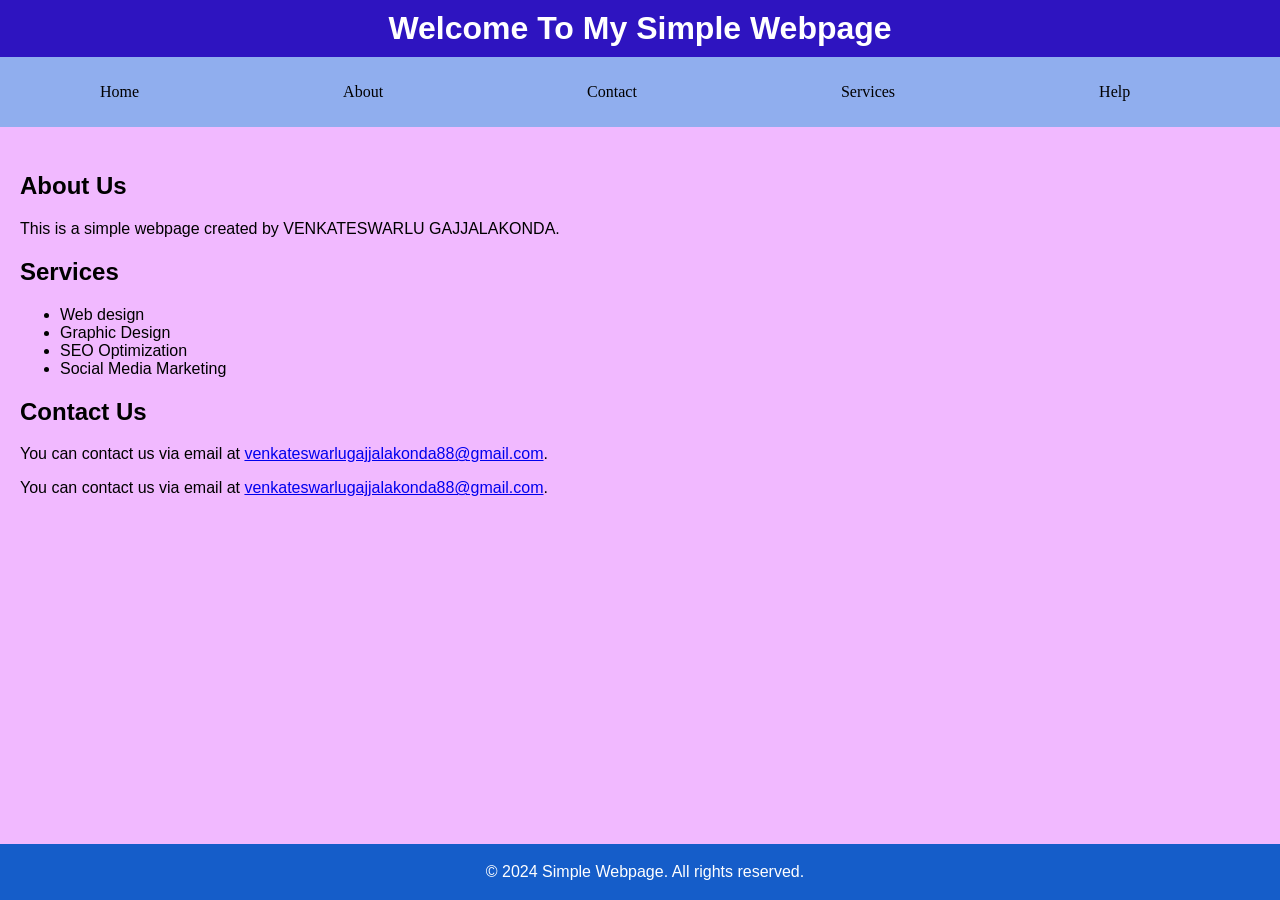
<file: TASK-1/index.html>
<!DOCTYPE html>
<html lang="en">
<head>
    <meta charset="UTF-8">
    <meta name="viewport" content="width=device-width, initial-scale=1.0">
    <title>Simple Webpage</title>
    <meta name="description" content="This is a simple webpage created by KUMARI PATHIVADA. We offer web design, 
    graphic design, SEO optimization, and social media marketing services. Contact us via email at kumari@gmail.com.">
    <meta name="keywords" content="web design, graphic design, SEO, social media marketing, contact, services">
    <meta name="author" content="VENKATESWARLU GAJJALAKONDA">
    <link rel="stylesheet" href="index.css">
    <link rel="stylesheet" href="index.css">
</head>
<body>
    <header>
        <h1>Welcome To My Simple Webpage</h1>
    </header>
    <section>
        <nav>
            <ul>
                <li><a href="#">Home</a></li>
                <li><a href="#">About</a></li>
                <li><a href="#">Contact</a></li>
                <li><a href="#">Services</a></li>
                <li><a href="#">Help</a></li>
            </ul>
        </nav>
    </section>
    
    <main>
        <section>
            <h2>About Us</h2>
            <p>This is a simple webpage created by VENKATESWARLU GAJJALAKONDA.</p>
        </section>
        
       
        <section>
            <h2>Services</h2>
            <ul>
                <li>Web design</li>
                <li>Graphic Design</li>
                <li>SEO Optimization</li>
                <li>Social Media Marketing</li>
            </ul>
        </section>
         <section>
            <h2>Contact Us</h2>
            <p>You can contact us via email at <a href="mailto:venkateswarlugajjalakonda88@gmail.com">venkateswarlugajjalakonda88@gmail.com</a>.</p>
            <p>You can contact us via email at <a href="mailto:venkateswarlugajjalakonda88@gmail.com">venkateswarlugajjalakonda88@gmail.com</a>.</p>
        </section>

        
    </main>
    
    <footer>
        <p>&copy; 2024 Simple Webpage. All rights reserved.</p>
    </footer>
</body>
</html>
</file>
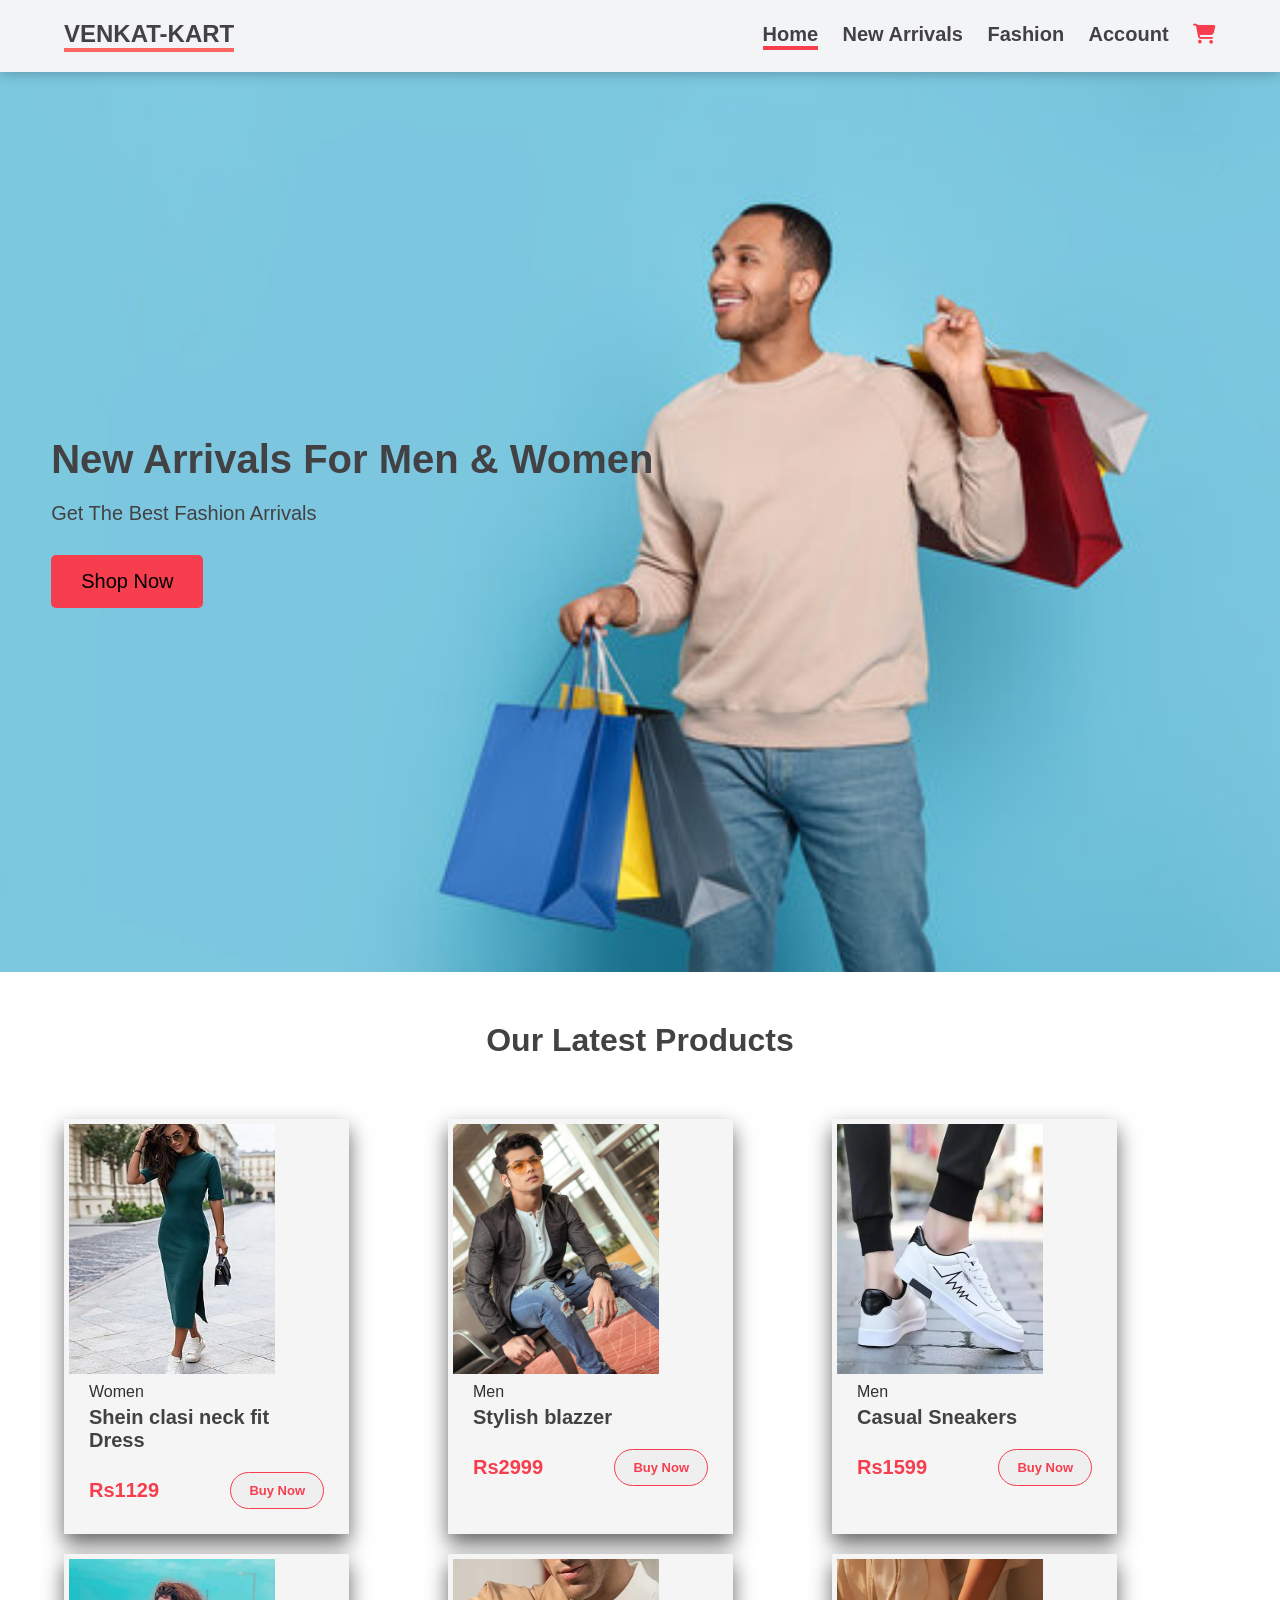
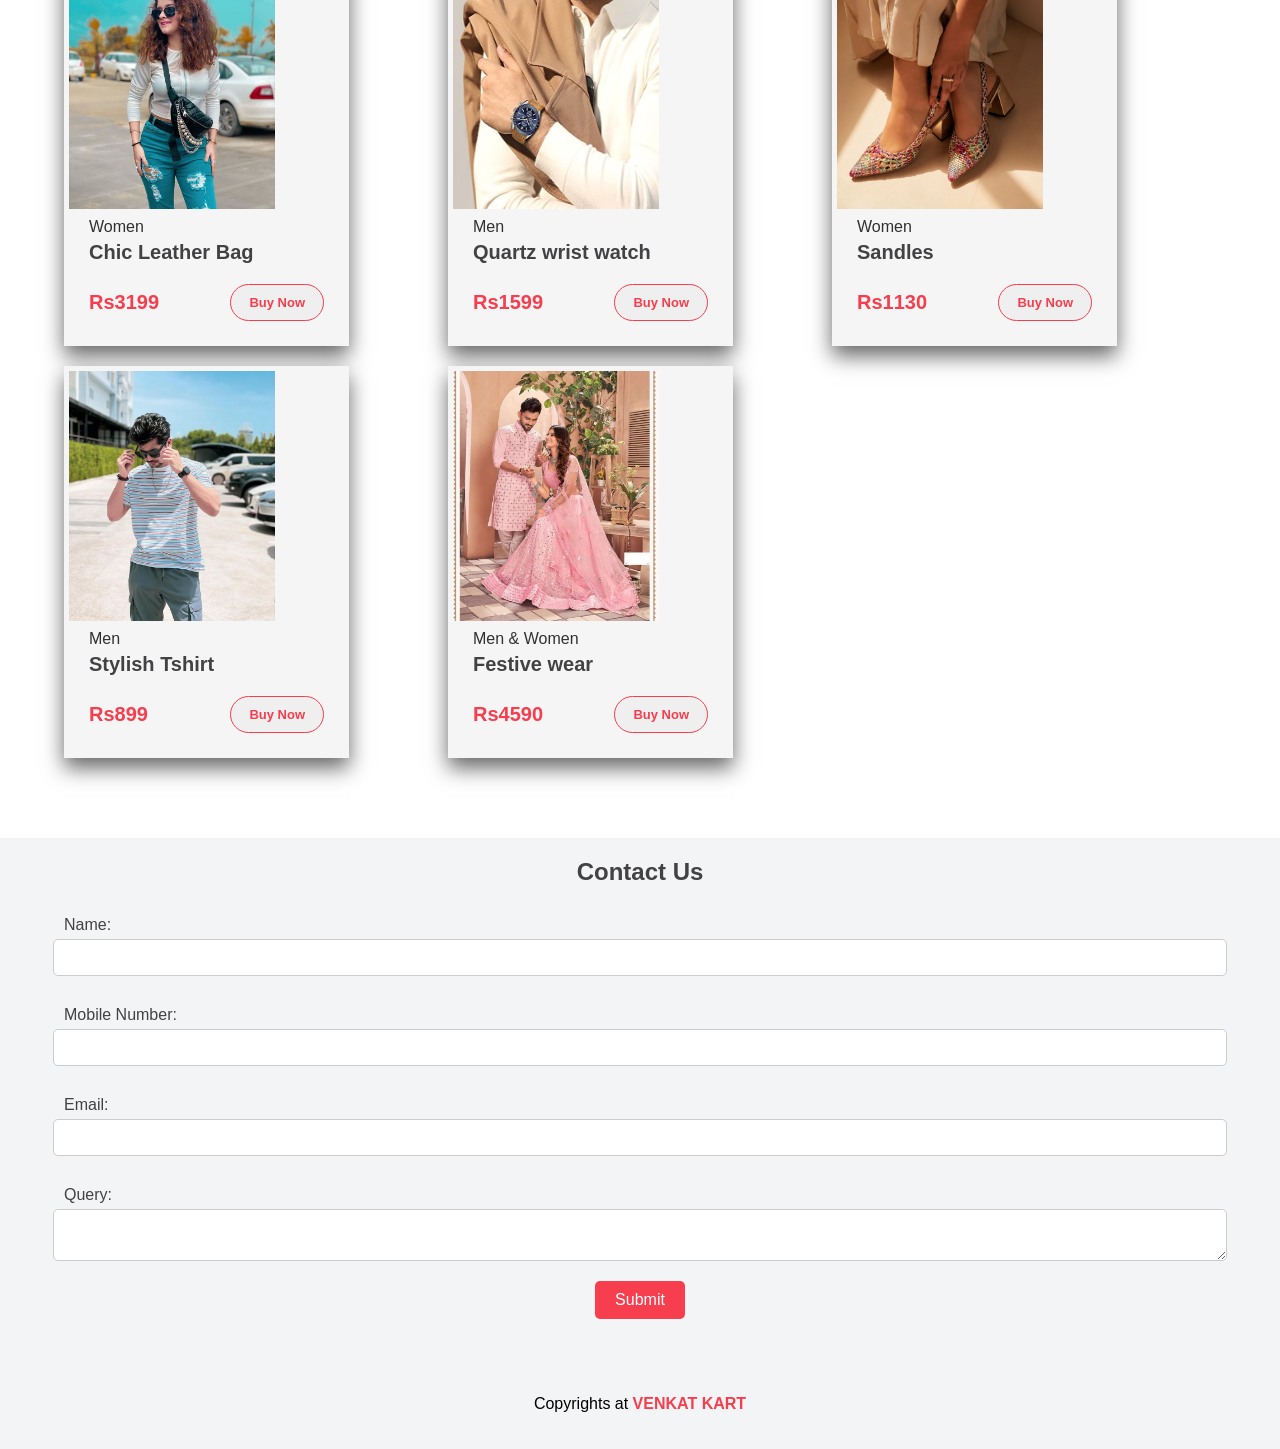
<file: TASK-3/task3.html>
<!DOCTYPE html>
<html lang="en">
<head>
    <meta charset="UTF-8">
    <meta name="viewport" content="width=device-width, initial-scale=1.0">
    <script src="https://cdnjs.cloudflare.com/ajax/libs/jquery/3.7.1/jquery.min.js" integrity="sha512-v2CJ7UaYy4JwqLDIrZUI/4hqeoQieOmAZNXBeQyjo21dadnwR+8ZaIJVT8EE2iyI61OV8e6M8PP2/4hpQINQ/g==" crossorigin="anonymous" referrerpolicy="no-referrer"></script>
    <script src="task3.js"></script>
    <link rel="stylesheet" href="https://cdnjs.cloudflare.com/ajax/libs/font-awesome/6.5.2/css/all.min.css" integrity="sha512-SnH5WK+bZxgPHs44uWIX+LLJAJ9/2PkPKZ5QiAj6Ta86w+fsb2TkcmfRyVX3pBnMFcV7oQPJkl9QevSCWr3W6A==" crossorigin="anonymous" referrerpolicy="no-referrer" />
    <link rel="stylesheet" href="task3.css">
    <title>VENKATESWARLU</title>
</head>
<body>
    <nav class="navbar">
        <div class="logo"><h1>VENKAT-KART</h1></div>
        <ul class="menu">
            <li><a href="" class="active">Home</a></li>
            <li><a href="">New Arrivals</a></li>
            <li><a href="">Fashion</a></li>
            <li><a href="">Account</a></li>
            <li><a href=""><i class="fas fa-shopping-cart"></i></a></li>
        </ul>
        <div class="menu-btn">
          <i class="fa fa-bars"></i>
        </div>
    </nav>
    <section class="content">
        <h1>New Arrivals For Men & Women</h1>
        <p>Get The Best Fashion Arrivals</p>
        <button>Shop Now</button>
    </section>
    <h1 class="pheading">Our Latest Products</h1>
    <section class="sec">
        <div class="products">
            <!-- Product cards go here -->
            <div class="card">
                <div class="img"><img src="1.png" alt=""></div>
                <div class="desc">Women</div>
                <div class="title">Shein clasi neck fit Dress</div>
                <div class="box">
                    <div class="price">Rs1129</div>
                    <button class="btn">Buy Now</button>
                </div>
            </div>

            <div class="card">
                <div class="img"><img src="2.png" alt=""></div>
                <div class="desc">Men</div>
                <div class="title">Stylish blazzer</div>
                <div class="box">
                    <div class="price">Rs2999</div>
                    <button class="btn">Buy Now</button>
                </div>
            </div>

            <div class="card">
                <div class="img"><img src="3.png" alt=""></div>
                <div class="desc">Men</div>
                <div class="title">Casual Sneakers</div>
                <div class="box">
                    <div class="price">Rs1599</div>
                    <button class="btn">Buy Now</button>
                </div>
            </div>

            <div class="card">
                <div class="img"><img src="4.png" alt=""></div>
                <div class="desc">Women</div>
                <div class="title">Chic Leather Bag</div>
                <div class="box">
                    <div class="price">Rs3199</div>
                    <button class="btn">Buy Now</button>
                </div>
            </div>

            <div class="card">
                <div class="img"><img src="5.png" alt=""></div>
                <div class="desc">Men</div>
                <div class="title">Quartz wrist watch</div>
                <div class="box">
                    <div class="price">Rs1599</div>
                    <button class="btn">Buy Now</button>
                </div>
            </div>

            <div class="card">
                <div class="img"><img src="6.png" alt=""></div>
                <div class="desc">Women</div>
                <div class="title">Sandles</div>
                <div class="box">
                    <div class="price">Rs1130</div>
                    <button class="btn">Buy Now</button>
                </div>
            </div>

            <div class="card">
                <div class="img"><img src="7.png" alt=""></div>
                <div class="desc">Men</div>
                <div class="title">Stylish Tshirt</div>
                <div class="box">
                    <div class="price">Rs899</div>
                    <button class="btn">Buy Now</button>
                </div>
            </div>

            <div class="card">
                <div class="img"><img src="8.png" alt=""></div>
                <div class="desc">Men & Women</div>
                <div class="title">Festive wear</div>
                <div class="box">
                    <div class="price">Rs4590</div>
                    <button class="btn">Buy Now</button>
                </div>
            </div>
        </div>
    </section>
    <section class="contact-form">
        <h1>Contact Us</h1>
        <form id="contactForm">
            <label for="name">Name:</label>
            <input type="text" id="name" name="name" required>
            
            <label for="mobile">Mobile Number:</label>
            <input type="text" id="mobile" name="mobile" required>
            
            <label for="email">Email:</label>
            <input type="email" id="email" name="email" required>
            
            <label for="query">Query:</label>
            <textarea id="query" name="query" required></textarea>
            
            <button type="submit">Submit</button>
        </form>
        <p id="formMessage" class="form-message"></p>
    </section>
    <footer>
        <p>Copyrights at<a href=""> VENKAT KART</a></p>
    </footer>
    <script>
        $(".menu-btn").click(function(){
            $(".navbar .menu").toggleClass("active");
            $(".menu-btn i").toggleClass("active");
        })
    </script>
</body>
</html>
</file>
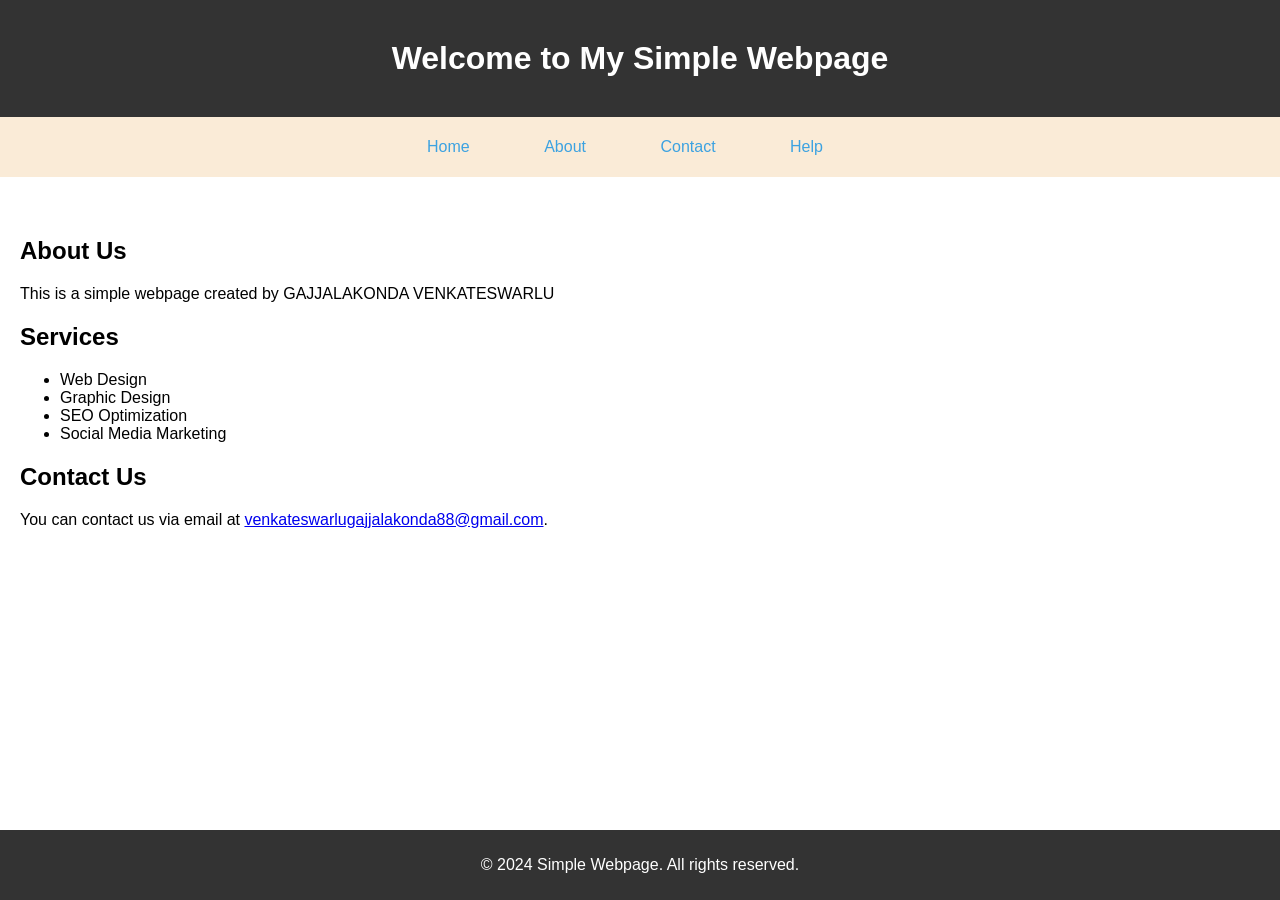
<file: TASK2/task2.html>
<!DOCTYPE html>
<html lang="en">
<head>
    <meta charset="UTF-8">
    <meta name="viewport" content="width=device-width, initial-scale=1.0">
    <title>Simple Webpage</title>
    <link rel="stylesheet" href="task2.css">
</head>
<body>
    <header>
        <h1>Welcome to My Simple Webpage</h1>
    </header>
    <section>
        <nav>
            <ul>
                <li><a href="#">Home</a></li>
                <li><a href="#">About</a></li>
                <li><a href="#">Contact</a></li>
                <li><a href="#">Help</a></li>
            </ul>
        </nav>
    </section>
    
    <main>
        <section>
            <h2>About Us</h2>
            <p>This is a simple webpage created by GAJJALAKONDA VENKATESWARLU</p>
        </section>
        
       
        <section>
            <h2>Services</h2>
            <ul>
                <li>Web Design</li>
                <li>Graphic Design</li>
                <li>SEO Optimization</li>
                <li>Social Media Marketing</li>
            </ul>
        </section>
         <section>
            <h2>Contact Us</h2>
            <p>You can contact us via email at <a href="mailto:venkateswarlugajjalakonda88@gmail.com">venkateswarlugajjalakonda88@gmail.com</a>.</p>
        </section>
    </main>
    
    <footer>
        <p>&copy; 2024 Simple Webpage. All rights reserved.</p>
    </footer>
</body>
</html>
</file>
<file: TASK-1/index.css>
/* Base styles */
body {
    font-family: Arial, sans-serif;
    margin: 0;
    padding: 0;
}

header {
    background-color: #2e14c0;
    color:white;
    padding: 5px;
}
body{
    background-color:rgb(241, 185, 255);
}

header h1 {
    margin: 0;
    text-align: center;
    padding: 5px;
    border-radius: 10px;
}

nav {
    background-color:rgb(144, 174, 238);
    padding: 10px;
    font-family:Georgia, 'Times New Roman', Times, serif
}

nav ul {
    list-style-type: none;
    padding: 0;
}

nav ul li {
    display: inline;
    margin-right: 20px;
}

nav ul li a {
    color: black;
    text-decoration: none;
    margin: 90px;
}
nav ul li a:hover {
    text-decoration: underline;

}

nav ul li a:hover {
    color: #094265;
}

main {
    padding: 20px;
}

section {
    margin-bottom: 5px;
}

footer {
    background-color: #155dc9;
    text-align: center;
    color: #fff;
    padding: 3px 5px;
    position: fixed;
    bottom: 0;
    width: 100%;
}



/* Responsive styles */
@media screen and (max-width: 768px) {
    header h1 {
        font-size: 24px;
    }
    nav ul li {
        display: block;
        margin: 10px 0;
    }
    nav ul li a {
        margin: 0;
    }
    footer {
        position: relative;
    }
}

@media screen and (max-width: 480px) {
    header h1 {
        font-size: 20px;
    }
}
</file>
<file: TASK-3/task3.css>
*{
    margin: 0;
    padding: 0;
    font-family: sans-serif;
}
body{
    height: 100%;
}
.menu-btn{
    color:#424144;
    font-size: 23px;
    cursor: pointer;
    display: none;
}
.navbar{
    padding: 20px 5%;
    display: flex;
    justify-content: space-between;
    align-items: center;
    position: sticky;
    top: 0%;
    z-index: 999;
    background-color: #f3f4f6;
    box-shadow: 0 0 14px rgba(0,0,0,0.3);
}
.navbar .logo h1{
    color: #424144;
    border-bottom: 4px solid #fd6561;
}
.navbar .menu li{
    list-style: none;
    display: inline-block;
}
.navbar .menu li a{
    display: block;
    margin-left: 20px;
    color: #424144;
    border-bottom: 4px solid transparent;
    text-decoration: none;
    font-size: 20px;
    font-weight:  bold;
}
.navbar .menu li .active{
    border-bottom: 4px solid #f63e4e;
}
.navbar .menu li a i{
    color: #f63e4e;
}
.navbar .menu li a:hover{
    border-bottom: 4px solid #f63e4e;
}

.content{
    background-image: url(shops2.jpg);
    background-size: cover;
    background-repeat: no-repeat;
    padding: 0 4%;
    display: flex;
    flex-direction: column;
    justify-content: center;
    align-items: flex-start;
    color:#424144;
    height:100vh;
}
.content h1{
    font-size: 40px;

}
.content p{
    font-size: 20px;
    margin-top: 20px;
    
}
.content button{
    margin-top: 30px;
    padding: 15px 30px;
    border: none;
    background-color: #f63e4e;
    text-shadow: white;
    font-size:20px;
    border-radius:5px;
    cursor:pointer;
}

.pheading{
    text-align: center;
    margin: 50px 200px;
    color: #424144;
}
 .sec{
    padding: 10px 5%;
 }

 .products{
    display: grid;
    grid-template-columns:repeat(auto-fit,minmax(320px,1fr))
 }
 .products .card{
    width:275px;
    background-color: #f5f5f5;
    box-shadow:0 10px 20px rgba(0,0,0,0.6);
    padding:5px;
    margin-bottom: 20px;
 }
 .products .card img{
    height:250px;
    width:75%;
 }
 .products .card .desc{
    padding:5px 20px;
    opacity:0.8;
 }
 .products .card .title{
    font-weight:900;
    font-size: 20px;
    color:#424244;
    padding: 0 20px;
}
.products .card .box{

    display:flex;
    justify-content: space-between;
    align-items:center;
    padding: 20px;
}
.products .card .box .price{
    color: #f63e4e;
    font-size:20px;
    font-weight:bold;
}
.products .card .box .btn{
    font-size:13px;
    color: #f63e4e;
    padding:10px 18px;
    font-weight:900;
    border: 1px solid #f63e4e;
    border-radius:20px;
}
.products .card .box .btn:hover{
    cursor: pointer;
    background-color: #f63e4e;
    color: white;
}
footer{
    background-color: #f3f4f6;
    height:10vh;
}
 footer p{
    text-align:center;
    line-height: 10vh;
 }

footer p a{
    text-decoration: none;
    color: #f63e4e;
    font-weight:bold;
}
.contact-form {
    padding: 20px 5%;
    background-color: #f3f4f6;
    margin-top: 50px;
}

.contact-form h1 {
    text-align: center;
    color: #424144;
    margin-bottom: 20px;
}

.contact-form form {
    display: flex;
    flex-direction: column;
    align-items: center;
}

.contact-form label {
    width: 100%;
    margin: 10px 0 5px;
    color: #424144;
}

.contact-form input, 
.contact-form textarea {
    width: 100%;
    padding: 10px;
    margin-bottom: 20px;
    border: 1px solid #ccc;
    border-radius: 5px;
}

.contact-form button {
    padding: 10px 20px;
    background-color: #f63e4e;
    color: white;
    border: none;
    border-radius: 5px;
    cursor: pointer;
    font-size: 16px;
}

.contact-form button:hover {
    background-color: #d52e3a;
}

.form-message {
    text-align: center;
    margin-top: 20px;
    font-size: 16px;
    color: #424144;
}

/* Additions and modifications for responsive design */
@media only screen and (max-width: 600px) {
    .menu-btn {
      display: block;
    }
    .navbar .menu {
      display: none;
      position: absolute;
      top: 100%;
      left: 0;
      width: 100%;
      background-color: #f3f4f6;
      padding-top: 20px;
      text-align: center;
    }
    .navbar .menu.active {
      display: block;
    }
    .navbar .menu li {
      display: block;
    }
    .navbar .menu li a {
      font-size: 18px;
      margin: 10px 0;
    }
    
  }
</file>
<file: TASK2/task2.css>
body {
    font-family: Arial, sans-serif;
    margin: 0;
    padding: 0;
    display: flex;
    flex-direction: column;
    min-height: 100vh;
}

header {
    background-color: #333;
    color: #fff;
    padding: 20px;
}

header h1 {
    margin: 0;
    text-align: center;
    padding: 20px;
    border-radius: 10px;
}

nav {
    background-color: antiquewhite;
    padding: 5px;
}

nav ul {
    list-style-type: none;
    padding: 0;
    text-align: center; 
}

nav ul li {
    display: inline;
    margin-right: 20px;
}

nav ul li a {
    color: #3ca2e1;
    text-decoration: none;
    margin: 40px;
}

nav ul li a:hover {
    color: #094265;
}

main {
    flex: 1; 
    padding: 20px;
}

section {
    margin-bottom: 20px;
}

footer {
    background-color: #333;
    text-align: center;
    color: #fff;
    padding: 10px 20px;
}

/* Media Queries */
@media (min-width: 992px) {
    nav ul li {
        margin-right: 30px;
    }

    nav ul li a {
        margin: 20px;
    }
}


@media (min-width: 768px) and (max-width: 991px) {
    header h1 {
        font-size: 1.8em;
    }

    nav ul li {
        display: block;
        margin: 10px 0;
    }
    
    nav ul li a {
        display: block;
        margin: 10px 0;
    }
}


@media (max-width: 767px) {
    header {
        padding: 10px;
    }

    header h1 {
        font-size: 1.5em;
        padding: 10px;
    }

    nav ul li {
        display: block;
        margin: 10px 0;
    }
    
    nav ul li a {
        display: block;
        margin: 10px 0;
    }

    main {
        padding: 10px;
    }

    footer {
        padding: 5px 10px;
    }
}
</file>
